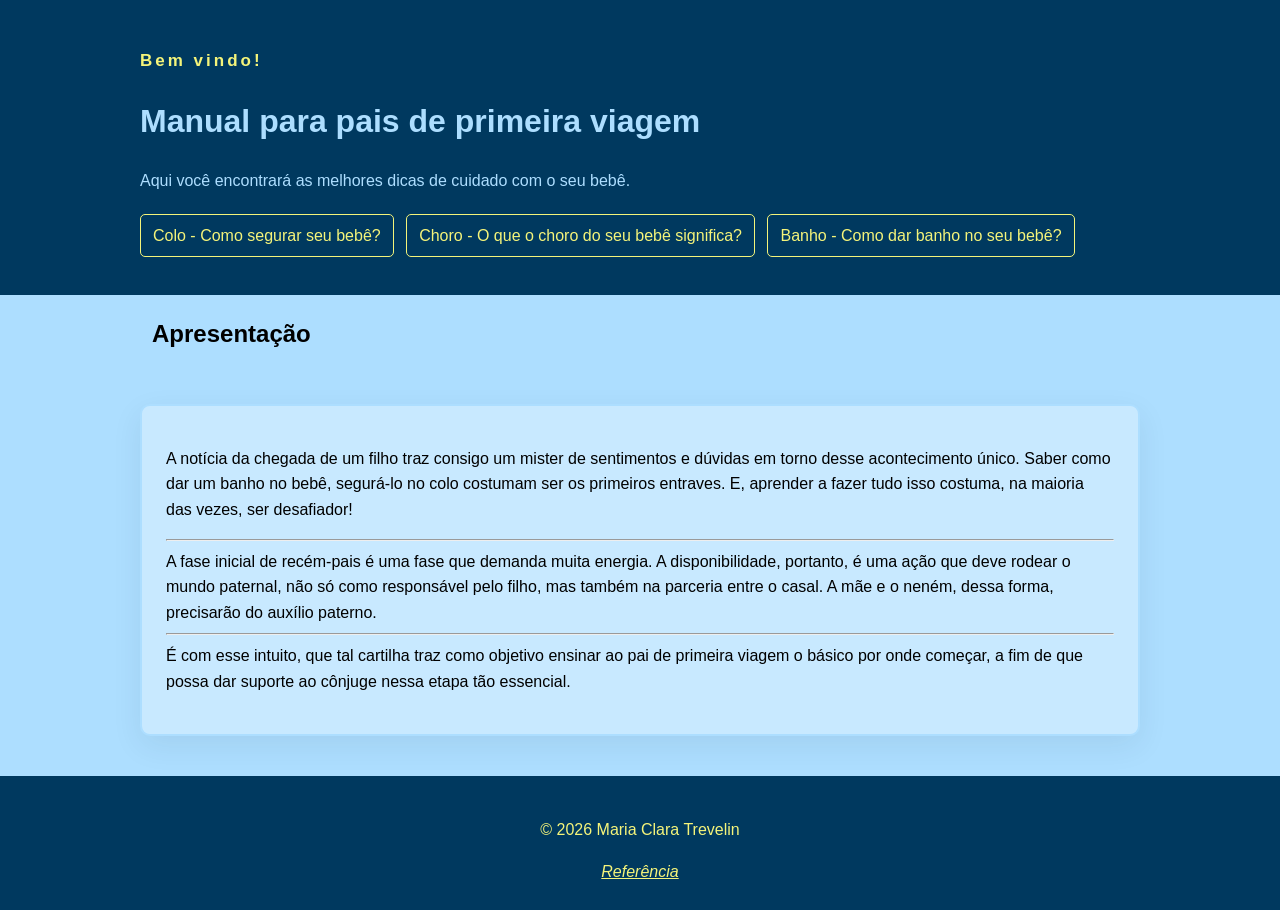
<file: index.html>
<!DOCTYPE html>
<html lang="pt-br">
<head>
    <meta charset="UTF-8">
    <meta name="viewport" content="width=device-width, initial-scale=1.0">
    <title>Manual Paternidade | Início</title>
    <link rel="stylesheet" href="./style/style.css">
</head>
<body>
    <header class="cabecalho">
        <div class="container">
            <p class="etiqueta">Bem vindo!</p>
            <h1>Manual para pais de primeira viagem</h1>
            <p class="subtitulo">
                Aqui você encontrará as melhores dicas de cuidado com o seu bebê.
            </p>
            <nav class="menu-principal">
                <ul class="menu-lista">
                    <li><a class="menu-link" href="./pages/colo.html">Colo - Como segurar seu bebê?</a></li>
                    <li><a class="menu-link" href="./pages/choro.html">Choro - O que o choro do seu bebê significa?</a></li>
                    <li><a class="menu-link" href= "./pages/banho.html">Banho - Como dar banho no seu bebê?</a></li>
                </ul>
            </nav>
        </div>
    </header>
    <main>
        <section class="secao">
            <div class="container">
                <h2 class="titulo-secao">Apresentação</h2>
                <div  class="grade-cards">
                    <article class="card">
                        <p>
                            A notícia da chegada de um filho traz consigo um mister de sentimentos
                            e dúvidas em torno desse acontecimento único. Saber como dar um banho no
                            bebê, segurá-lo no colo costumam ser os primeiros entraves. E, aprender a fazer
                            tudo isso costuma, na maioria das vezes, ser desafiador!
                            <hr>
                            A fase inicial de recém-pais é uma fase que demanda muita energia. A
                            disponibilidade, portanto, é uma ação que deve rodear o mundo paternal, não
                            só como responsável pelo filho, mas também na parceria entre o casal. A mãe
                            e o neném, dessa forma, precisarão do auxílio paterno.
                            <hr>
                            É com esse intuito, que tal cartilha traz como objetivo ensinar ao pai de
                            primeira viagem o básico por onde começar, a fim de que possa dar suporte
                            ao cônjuge nessa etapa tão essencial.
                        </p>
                    </article>
        </section>
    </main>
    <footer class="rodape">
        <div class="container">
            <p>&copy; 2026 Maria Clara Trevelin</p>
            <address>
                <a href="https://www.extranet.ceuma.br/ceuma-wordpress/wp-content/uploads/2019/12/Manual_-para_PAI_de-1%C2%BA_viagem.pdf">Referência</a>
            </address>
        </div>
    </footer>
</body>
</html>
</file>
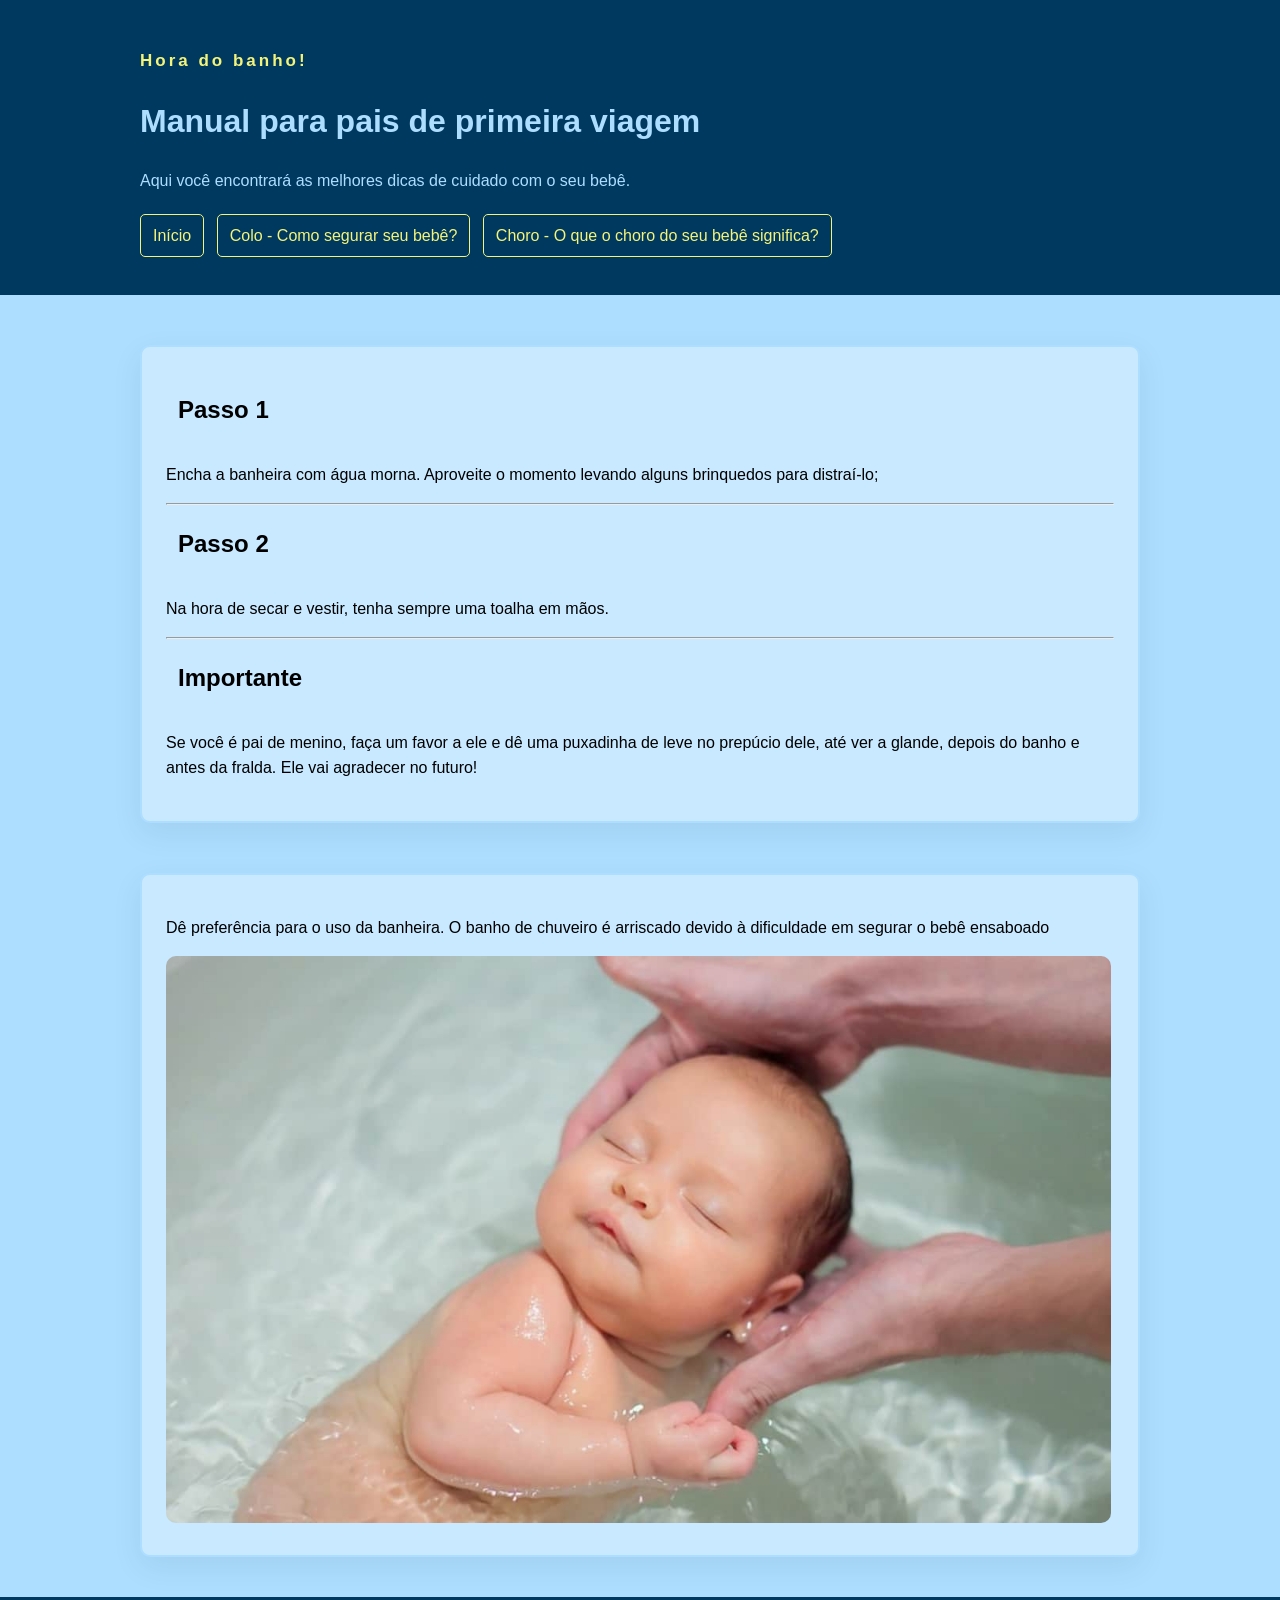
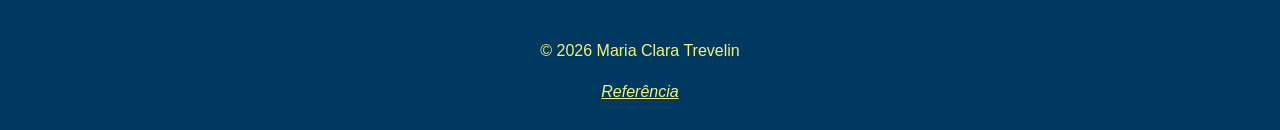
<file: pages/banho.html>
<!DOCTYPE html>
<html lang="pt-br">
<head>
    <meta charset="UTF-8">
    <meta name="viewport" content="width=device-width, initial-scale=1.0">
    <title>Manual Paternidade | Banho</title>
    <link rel="stylesheet" href="../style/style.css">
</head>
<body>
    <header class="cabecalho">
        <div class="container">
            <p class="etiqueta">Hora do banho!</p>
            <h1>Manual para pais de primeira viagem</h1>
            <p class="subtitulo">
                Aqui você encontrará as melhores dicas de cuidado com o seu bebê.
            </p>
            <nav class="menu-principal">
                <ul class="menu-lista">
                    <li><a class="menu-link" href="../index.html">Início</a></li>
                    <li><a class="menu-link" href="./colo.html">Colo - Como segurar seu bebê?</a></li>
                    <li><a class="menu-link" href= "./choro.html">Choro - O que o choro do seu bebê significa?</a></li>
                </ul>
            </nav>
        </div>
    </header>
    <main>
        <section class="secao">
            <div class="container">
                <div  class="grade-cards">
                    <article class="card">
                         <h2 class="titulo-secao">Passo 1</h2>
                       <p>
                        Encha a banheira com água morna. Aproveite o momento levando alguns brinquedos para distraí-lo;
                       </p>
                       <hr>
                         <h2 class="titulo-secao">Passo 2</h2>
                       <p>
                        Na hora de secar e vestir, tenha sempre uma toalha em mãos.
                       </p>
                       <hr>
                       <h2 class="titulo-secao">Importante</h2>
                       <p>
                       Se você é pai de menino, faça um favor a ele e dê uma puxadinha de leve no prepúcio dele, até ver a glande, depois do banho e antes da fralda. Ele vai agradecer no futuro!
                       </p>

                    </article>
                    <article class="card">
                        <p>
                           Dê preferência para o uso da banheira. O banho de chuveiro é
                            arriscado devido à dificuldade em segurar o bebê ensaboado
                        </p>
                            <img  width="945" src="./img/bebe-banho.jpg" alt="Bebe banho">
                        
                    </article>
        </section>
    </main>
    <footer class="rodape">
        <div class="container">
            <p>&copy; 2026 Maria Clara Trevelin</p>
            <address>
                <a href="https://www.extranet.ceuma.br/ceuma-wordpress/wp-content/uploads/2019/12/Manual_-para_PAI_de-1%C2%BA_viagem.pdf">Referência</a>
            </address>
        </div>
    </footer>
</body>
</html>
</file>
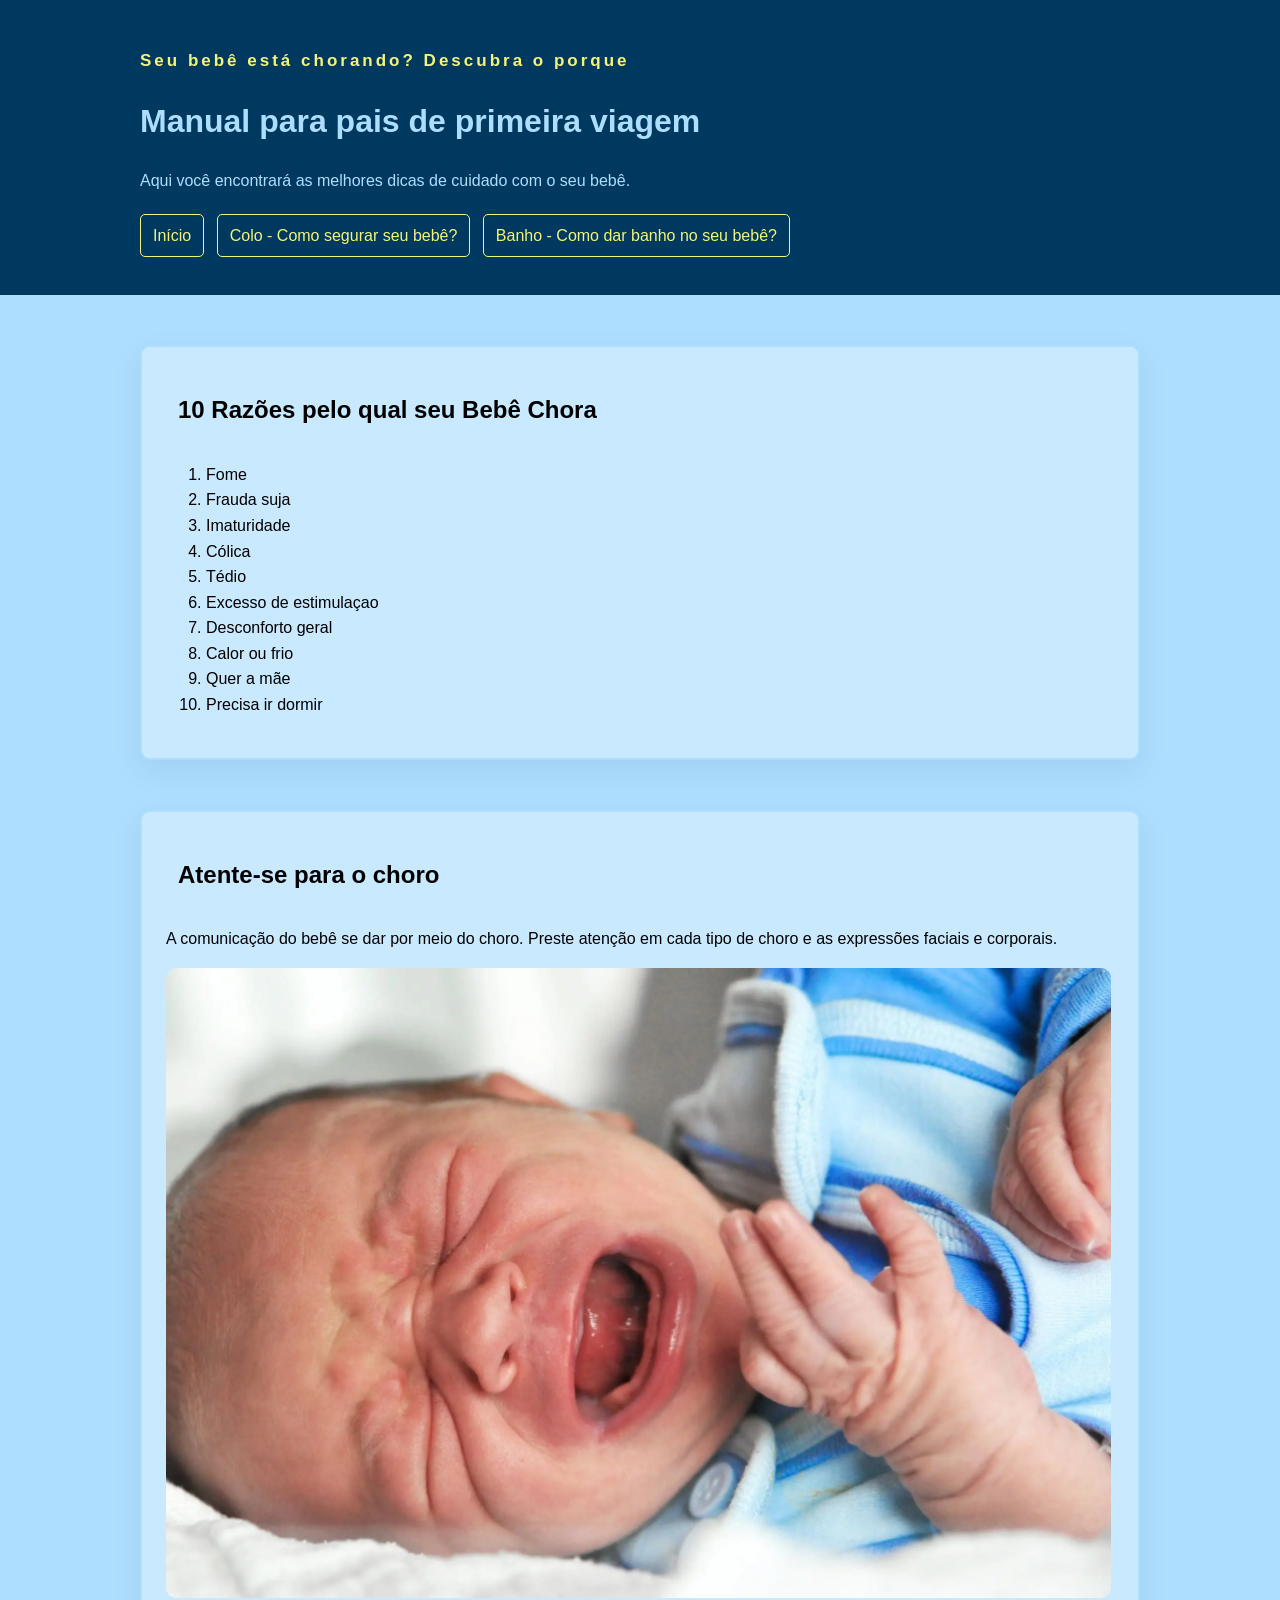
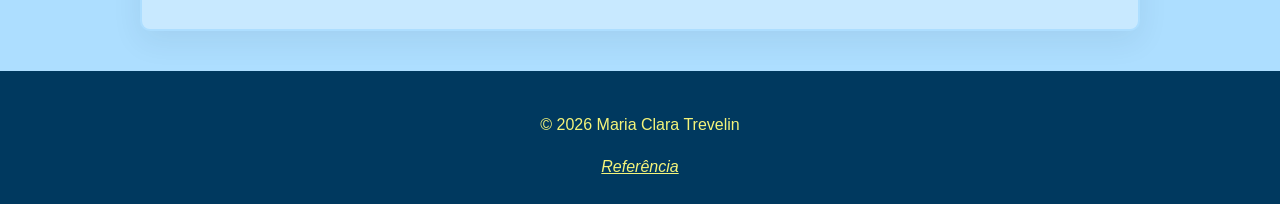
<file: pages/choro.html>
<!DOCTYPE html>
<html lang="pt-br">
<head>
    <meta charset="UTF-8">
    <meta name="viewport" content="width=device-width, initial-scale=1.0">
    <title>Manual Paternidade | Choro</title>
    <link rel="stylesheet" href="../style/style.css">
</head>
<body>
    <header class="cabecalho">
        <div class="container">
            <p class="etiqueta">Seu bebê está chorando? Descubra o porque</p>
            <h1>Manual para pais de primeira viagem</h1>
            <p class="subtitulo">
                Aqui você encontrará as melhores dicas de cuidado com o seu bebê.
            </p>
            <nav class="menu-principal">
                <ul class="menu-lista">
                    <li><a class="menu-link" href="../index.html">Início</a></li>
                    <li><a class="menu-link" href="./colo.html">Colo - Como segurar seu bebê?</a></li>
                    <li><a class="menu-link" href= "./banho.html">Banho - Como dar banho no seu bebê?</a></li>
                </ul>
            </nav>
        </div>
    </header>
    <main>
        <section class="secao">
            <div class="container">
                <div  class="grade-cards">
                    <article class="card">
                         <h2 class="titulo-secao">10 Razões pelo qual seu
                        Bebê Chora</h2>
                        <ol>
                                <li>
                                   Fome
                                </li>
                                <li>
                                    Frauda suja
                                </li>
                                <li>
                                     Imaturidade
                                </li>
                                <li>
                                    Cólica
                                </li>
                                <li>
                                    Tédio
                                </li>
                                <li>
                                    Excesso de estimulaçao
                                </li>
                                <li>
                                    Desconforto geral
                                </li>
                                <li>
                                    Calor ou frio
                                </li>
                                <li>
                                    Quer a mãe
                                </li>
                                <li>
                                    Precisa ir dormir
                                </li>
                            </ol>
                    </article>
                    <article class="card">
                        <h2 class="titulo-secao">Atente-se para o choro</h2>
                        <p>
                            A comunicação do bebê se dar por meio do choro. Preste
                            atenção em cada tipo de choro e as expressões faciais e
                            corporais.
                        </p>
                            <img  width="945" src="./img/choros-de-bebes.jpg" alt="Bebe chorando">
                        
                    </article>
        </section>
    </main>
    <footer class="rodape">
        <div class="container">
            <p>&copy; 2026 Maria Clara Trevelin</p>
            <address>
                <a href="https://www.extranet.ceuma.br/ceuma-wordpress/wp-content/uploads/2019/12/Manual_-para_PAI_de-1%C2%BA_viagem.pdf">Referência</a>
            </address>
        </div>
    </footer>
</body>
</html>
</file>
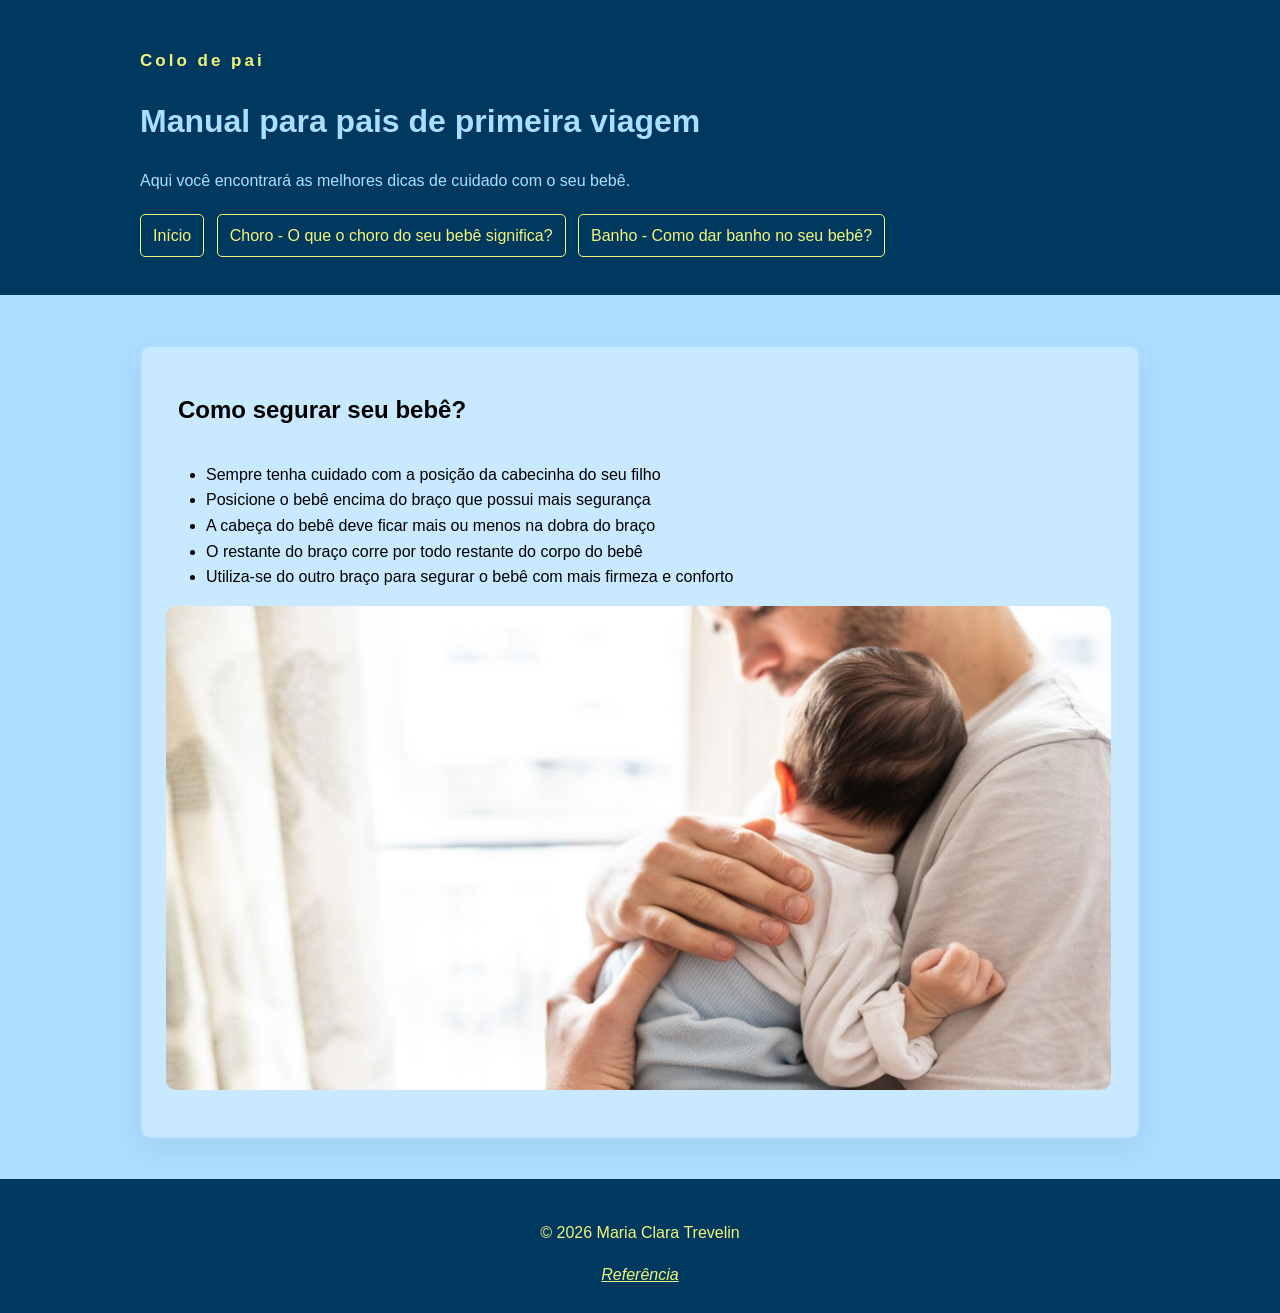
<file: pages/colo.html>
<!DOCTYPE html>
<html lang="pt-br">
<head>
    <meta charset="UTF-8">
    <meta name="viewport" content="width=device-width, initial-scale=1.0">
    <title>Manual Paternidade | Colo</title>
    <link rel="stylesheet" href="../style/style.css">
</head>
<body>
    <header class="cabecalho">
        <div class="container">
            <p class="etiqueta">Colo de pai</p>
            <h1>Manual para pais de primeira viagem</h1>
            <p class="subtitulo">
                Aqui você encontrará as melhores dicas de cuidado com o seu bebê.
            </p>
            <nav class="menu-principal">
                <ul class="menu-lista">
                    <li><a class="menu-link" href="../index.html">Início</a></li>
                    <li><a class="menu-link" href="./choro.html">Choro - O que o choro do seu bebê significa?</a></li>
                    <li><a class="menu-link" href= "./banho.html">Banho - Como dar banho no seu bebê?</a></li>
                </ul>
            </nav>
        </div>
    </header>
    <main>
        <section class="secao">
            <div class="container">
                <div  class="grade-cards">
                    <article class="card">
                         <h2 class="titulo-secao">Como segurar seu bebê?</h2>
                        <p>
                            <ul>
                                <li>
                                    Sempre tenha cuidado com a posição da cabecinha do seu filho
                                </li>
                                <li>
                                    Posicione o bebê encima do braço que possui mais segurança
                                </li>
                                <li>
                                     A cabeça do bebê deve ficar mais ou menos na dobra do braço
                                </li>
                                <li>
                                    O restante do braço corre por todo restante do corpo do bebê
                                </li>
                                <li>
                                    Utiliza-se do outro braço para segurar o bebê com mais firmeza e
                                    conforto
                                </li>
                            </ul>
                            <img  width="945" src="./img/pai-de-primeira-viagem-1.jpg" alt="Colo de pai">
                        </p>
                    </article>
        </section>
    </main>
    <footer class="rodape">
        <div class="container">
            <p>&copy; 2026 Maria Clara Trevelin</p>
            <address>
                <a href="https://www.extranet.ceuma.br/ceuma-wordpress/wp-content/uploads/2019/12/Manual_-para_PAI_de-1%C2%BA_viagem.pdf">Referência</a>
            </address>
        </div>
    </footer>
</body>
</html>
</file>
<file: style/style.css>
body{
    margin: 0;
    background-color: rgb(173, 222, 255);
    font-family: Arial, Helvetica, sans-serif;
    font-size: 16px;
    line-height: 1.6;
}

.container{
    width: 90%;
    max-width: 1000px;
    margin: 0 auto;
}

.cabecalho{
    color: rgb(173, 222, 255);
    background-color: rgb(0, 57, 95);
    padding: 30px 0;
}

.etiqueta{
    margin-bottom: 5px;
    color: rgb(244, 244, 122);
    font-size: 17px;
    font-weight: bold;
    letter-spacing: 3px;
}

.menu-lista{
    margin: 20px 0 0;
    padding: 0;
    list-style: none;
}


.menu-lista li{
    display:inline-block;
    margin-right: 8px;
    margin-bottom: 8px;
}

.menu-link{
    display: inline-block;
    padding: 8px 12px;
    color: rgb(244, 244, 122);
    border: 1px solid rgb(244, 244, 122);
    border-radius: 5px;
    text-decoration: none;
}

.menu-link:hover{
     background-color: rgb(244, 244, 122);
    color: rgb(0, 57, 95);
    transform: translateY(-2px);
    box-shadow: 0 4px 12px rgba(229, 212, 254, 0.4);
}

.titulo-secao{
margin-bottom: 32px;
padding-left: 12px;
}

.rodape{
    margin-top: 40px;
    padding: 25px;
    background-color: rgb(0, 57, 95);
    color:rgb(244, 244, 122);
    text-align: center;
}

.rodape a{
    color: rgb(244, 244, 122);
}
.card{
    padding: 24px;
    background-color: rgb(200, 233, 255);
    border: 2.5px solid rgb(173, 222, 255);
    border-radius: 10px;
    box-shadow: 0 10px 30px rgba(20, 45, 70, 0.08);
    margin-top: 50px;
}

.card img{
    border-radius:10px;
}
</file>
